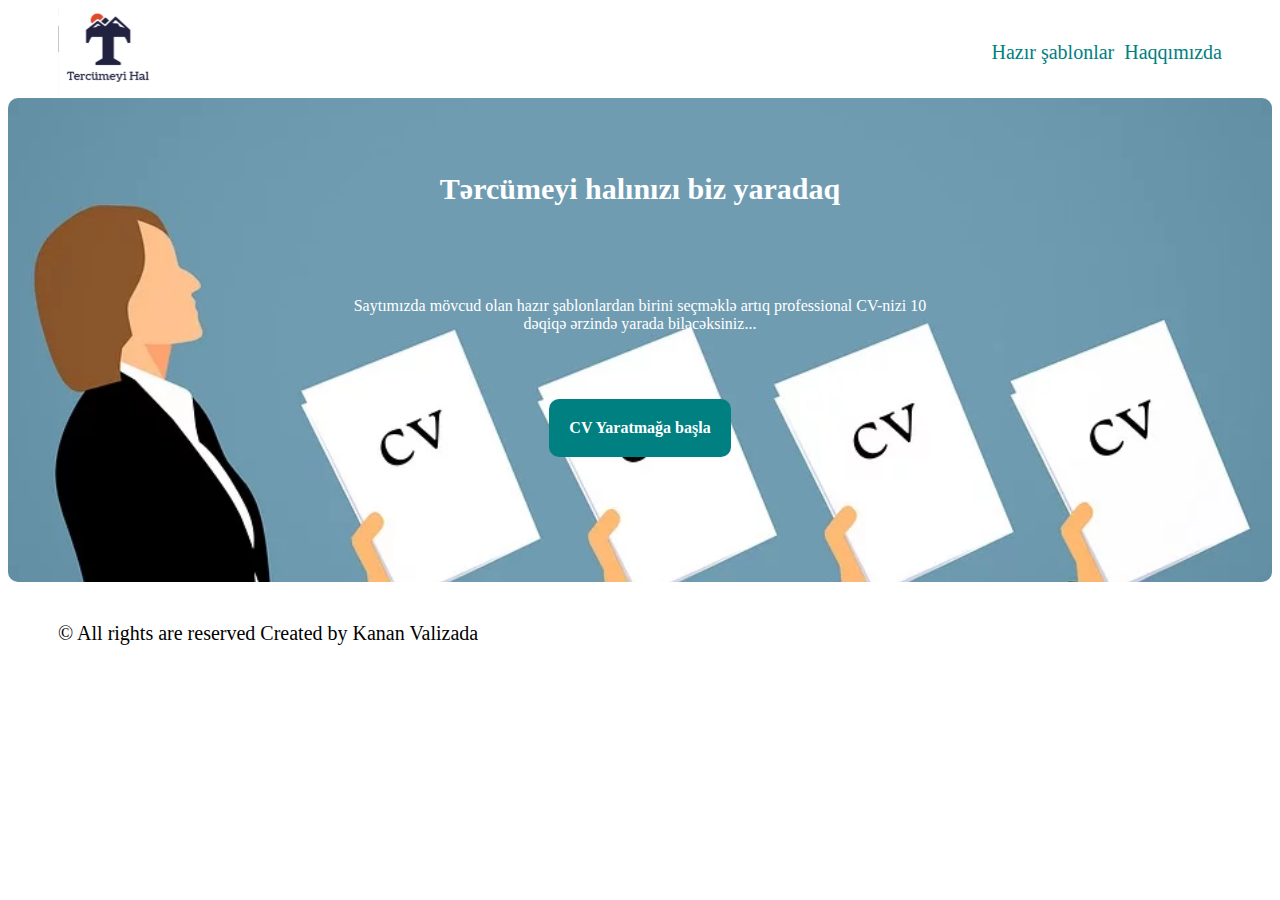
<file: index.html>
<!DOCTYPE html>
<html lang="en">
<head>
    <meta charset="UTF-8">
    <meta name="viewport" content="width=device-width, initial-scale=1.0">
    <meta http-equiv="X-UA-Compatible" content="ie=edge">
    <title>CV Creator</title>
    <link rel="stylesheet" href="css/index.css">
</head>
<body>
    <!-- //header -->
    <div class="nav">
    <div class="container navbar">
        <div class="navbar-logo" >
            <a href="index.html"><img src="img/Logo.png" width="100"></a> 
        </div class="navbar-logo">
        <ul class="navbar-menu">
            <li><a href="templates.html">Hazır şablonlar</a></li>
            <li><a href="#">Haqqımızda</a></li>
        </ul>
    </div>
    </div>
    <!-- //main -->
    <div class="sectCreateCv">
        <div class="container createCV">
            <h2 class="createCV-title">Tərcümeyi halınızı biz yaradaq</h2>
            <p class="createCV-desc">Saytımızda mövcud olan hazır şablonlardan birini seçməklə artıq professional CV-nizi 10 dəqiqə ərzində yarada biləcəksiniz...</p>
            <a href="CvEdit.html" class="createCV-btn ">CV Yaratmağa başla</a>
        </div>
    </div>
    <div class="footer">
        <div class="container">
            <p class="footer-text">&copy; All rights are reserved Created by Kanan Valizada</p>
        </div>
        
    </div>
</body>
</html>
</file>
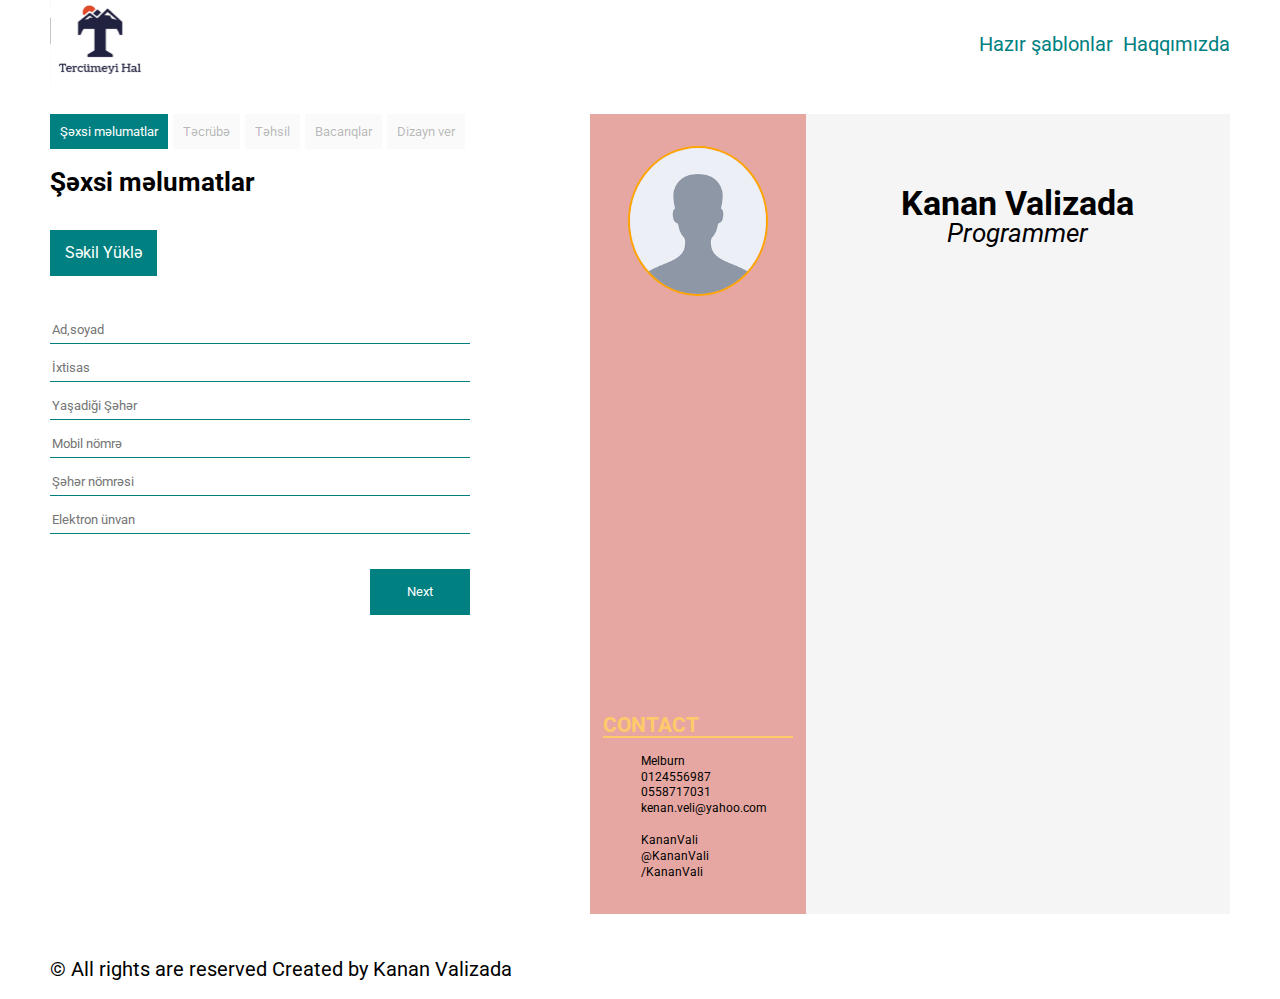
<file: CvEdit.html>
<!DOCTYPE html>
<html lang="en">
<head>
    <meta charset="UTF-8">
    <meta name="viewport" content="width=device-width, initial-scale=1.0">
    <title>CV yarat</title>
    <link rel="stylesheet" href="css/reset.css">
    <link rel="stylesheet" href="https://use.fontawesome.com/releases/v5.6.3/css/all.css" integrity="sha384-UHRtZLI+pbxtHCWp1t77Bi1L4ZtiqrqD80Kn4Z8NTSRyMA2Fd33n5dQ8lWUE00s/" crossorigin="anonymous" />
    <link href="https://fonts.googleapis.com/css2?family=Roboto&display=swap" rel="stylesheet">
    <link rel="stylesheet" href="css/CVtemp.css">
    <link rel="stylesheet" href="css/index.css">
    <link rel="stylesheet" href="css/CVedit.css">
    
</head>
<body>
    <div class="nav">
        <div class="container navbar">
            <div class="navbar-logo" >
                <a href="index.html"><img src="img/Logo.png" width="100"></a> 
            </div>
            <ul class="navbar-menu">
                <li><a href="templates.html">Hazır şablonlar</a></li>
                <li><a href="#">Haqqımızda</a></li>
            </ul>
        </div>
        </div>
        <div class="Cv-editor">
            <div class="container Cv-editor-keeper">
                <div class="CV-edit-sections">
                    <ul class="cvEditNav">
                        <li><button id="navPerson" type="button" class="navDone">Şəxsi məlumatlar</button></li>
                        <li><button id="navExp" type="button" disabled>Təcrübə</button></li>
                        <li><button id="navEducate" type="button" disabled>Təhsil</button></li>
                        <li><button id="navSkills" type="button" disabled>Bacarıqlar</button></li>
                        <li><button id="navDesign" type="button" disabled>Dizayn ver</button></li>
                    </ul>
                    <div id="CV-edit-personal" class="CV-edit-personal">
                        <h3 class="CV-edit-title">Şəxsi məlumatlar</h3>
                         <label for="edit-pict" class="personPictLabel">Səkil Yüklə</label>
                         <input  class="personPict" id="edit-pict" name="pict" type="file"/>
                         <form class="personal-info" action="">
                             <input id="edit-name" type="text" name="name" placeholder="Ad,soyad" />
                             <input id="edit-profess" type="text" name="prof" placeholder="İxtisas"/>
                             <input id="edit-city" type="text" name="city" placeholder="Yaşadiği Şəhər"/>
                             <input id="edit-mobile" type="number" name="mobile" placeholder="Mobil nömrə"/>
                             <input id="edit-phone" type="number" name="phone" placeholder="Şəhər nömrəsi"/>
                             <input id="edit-mail" type="email" name="mail" placeholder="Elektron ünvan"/>
                             <input id="edit-btn" class="personal-info-btn" type="button" name="next" value="Next"/>
                         </form>
                     </div>
                     <div class="CV-edit-experience">
                        <h3 class="CV-edit-title">İş təcrübəsi</h3>
                        <form class="personal-info" action="">
                            <input id="edit-exp-name" type="text" name="workName" placeholder="İş yer"/>
                            <textarea id="edit-exp-desc"  name="phone" placeholder="Görülən işlər"></textarea>
                            <label for="startDate">Başlanğıc tarixi</label>
                            <input id="edit-exp-startDate" type="date" name="startDate" />
                            <label for="endDate">Bitmə tarixi</label>
                            <input id="edit-exp-endDate"  type="date" name="endDate"/>
                            <button type="button" class="mainBtn">Əlavə et</button>
                            <button type="button" class="expContBtn mainBtn">Davam et</button>
                        </form>
                     </div>
                     <div class="CV-edit-education">
                        <h3 class="CV-edit-title ">Təhsil</h3>
                        <form class="personal-info" action="">
                            <input id="edit-edu-name" type="text" name="eduName" placeholder="İxtisas"/>
                            <textarea id="edit-edu-desc"  name="phone" placeholder="Təhsil yeri"></textarea>
                            <label for="startDate">Başlanğıc tarixi</label>
                            <input id="edit-edu-startDate" type="date" name="startDate" />
                            <label for="endDate">Bitmə tarixi</label>
                            <input id="edit-edu-endDate"  type="date" name="endDate"/>
                            <button type="button" class="editEduAddBtn mainBtn">Əlavə et</button>
                            <button type="button" class="eduNextBtn mainBtn ">Dəvam et</button>
                        </form>
                     </div>
                     <div class="CV-edit-skills">
                        <form class="personal-info addSkillForm" action="">
                            <h3 class="CV-edit-title">Bacarıqlar</h3>
                            <button type="button" class="addSkillBtn mainBtn ">Əlavə et</button>
                        </form>
                        <form class="languageSkillForm">
                            <h3 class="CV-edit-title">Dil bilikləri</h3>
                            <select class="skillSelectedLang">
                                <option disabled selected>Secin</option>
                                <option>Ingilis dili</option>
                                <option>Rus dili</option>
                                <option>Digər</option>
                            </select>
                            <p class="rangeText">Bilik səviyyəsi</p>
                            <input type="range" min="1" max="100" class="skillLangRange">
                            <button type="button" class="addLangSkillBtn mainBtn">Əlavə et</button>
                            <button type="button" class="goDesignBtn mainBtn">Dizayna Keç</button>
                        </form>
                     </div>
                     <div class="CV-edit-design">
                        <h3 class="CV-edit-title ">Dizayn Ver</h3>
                         <div class="imgDesign">
                            <label for="shape">Şəklin forması (Dörd künc? )</label> 
                            <input id="isImgSquare" name="shape" type="checkbox">
                            <label for="borderColor">Şəklin çərçivəsinin rəngi </label>
                            <input id="imgBorderColor" type="color" name="borderColor">
                         </div>
                         <div class="fontDesign">
                             <label for="mainFontColor">Əsas font rəngi</label>
                             <input id="mainFontColor" name="mainFontColor" type="color">
                             <label for="mainFontSize">Əsas font ölçüsü</label>
                             <input id="mainFontSize" name="mainFontSize" max="40" min="10" type="range">
                             <label for="secondFontColor">Ikinci font rəngi</label>
                             <input name="secondFontColor" type="color">
                             <label for="secondFontSize">Ikinci font ölçüsü</label>
                             <input name="secondFontSize" type="range">
                         </div>
                         <div class="backDesign">
                             <label for="sideBack">Köməkçi arxa fon rəngi</label>
                             <input id="sideBack" type="color" name="sideBack">
                             <label for="mainBack">Əsas arxa fon rəngi</label>
                             <input id="mainBack" type="color" name="mainBack">
                         </div>
                         <div>
                             <button type="button" id="goPrintBtn" class= "goPrintBtn">Çapa keç</button>
                         </div>

                     </div>
                </div>
             <div id="aba" class="CV">
                <div class="CV-side">
                    <div class="CV-side-imgKeeper">
                        <img id="display-pict" class="CV-side-img" src="img/profil.png" alt="">
                    </div>        
                    <div class="CV-interests">
                        <h3 class="CV-title title-interest">INTERESTS</h3>
                    </div>
                    <div class="CV-contacts">
                        <h3 class="CV-title">CONTACT</h3>
                        <div class="CV-contacts-items">
                            <p  class="CV-contacts-item"><i class="fas fa-home"></i> <span id="display-city">Melburn</span></p>
                            <p class="CV-contacts-item" ><i class="fas fa-phone"></i><span id="display-phone">0124556987</span> </p>
                            <p class="CV-contacts-item" ><i class="fas fa-mobile-alt"></i> <span id="display-mobile">0558717031</span></p>
                            <p class="CV-contacts-item" ><i class="fas fa-envelope"></i><span id="display-mail">kenan.veli@yahoo.com</span> </p>
                        </div>
                        <div class="CV-contacts-social">
                            <p class="CV-contacts-item" ><i class="fab fa-linkedin"></i> <span>KananVali</span></p>
                            <p class="CV-contacts-item"><i class="fab fa-twitter"></i> <span>@KananVali</span></p>
                            <p class="CV-contacts-item" ><i class="fab fa-facebook-f"></i><span>/KananVali</span> </p>
                        </div>
                    </div>
                </div>
                <div class="CV-main">
                    <div class="CV-main-header">
                        <h2 id="CV-main-header-name" class="CV-main-header-name" >Kanan Valizada</h2>
                        <p id="CV-main-header-proff" class="CV-main-header-profession"><i>Programmer</i></p>
                    </div>
                    <div class="CV-main-items" >
                        <div class="CV-main-experience">
                            <h3 class="CV-title title-experience">EXPERIENCE</h3>
                        </div>
                        <div class="CV-main-education">
                            <h3 class="CV-title dispEduTitle">EDUCATION</h3>
                        </div>
                       <div class="CV-main-skills">
                        <h3 class="CV-title title-skills">SKILLS</h3>
                        <div class="CV-main-skills-languages">
                             <h3 class="CV-main-skills-languages-title">Languages</h3>
                         </div>
                       </div>
                    </div>
                </div>
            </div>
            </div>  
        </div>
       <div class="printBtns">
           <button class="printBtn" id="printBtn" type="button">Çap et</button>
           <button class="printReturn" id="printReturn" type="button">Geri Qayit</button>
       </div>
        <div  class="footer">
            <div class="container">
                <p class="footer-text">&copy; All rights are reserved Created by Kanan Valizada</p>
            </div>
            
        </div>
        <script src="js/script.js"></script>

</body>
</html>
</file>
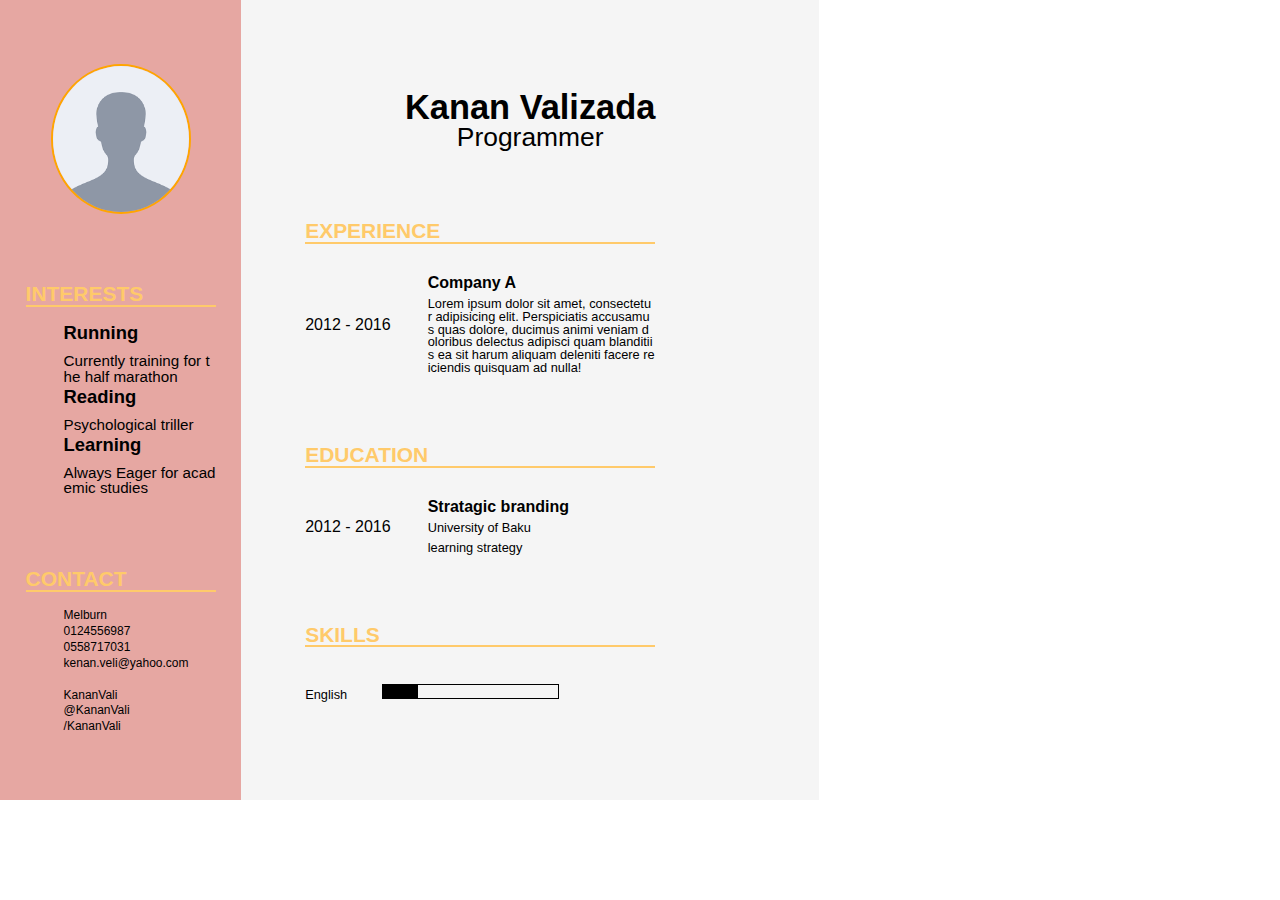
<file: CVtemp.html>
<!DOCTYPE html>
<html lang="en">
<head>
    <meta charset="UTF-8">
    <meta name="viewport" content="width=device-width, initial-scale=1.0">
    <meta http-equiv="X-UA-Compatible" content="ie=edge">
    <title>CV yaradılması</title>
    <link rel="stylesheet" href="css/reset.css">
    <link rel="stylesheet" href="https://use.fontawesome.com/releases/v5.6.3/css/all.css" integrity="sha384-UHRtZLI+pbxtHCWp1t77Bi1L4ZtiqrqD80Kn4Z8NTSRyMA2Fd33n5dQ8lWUE00s/" crossorigin="anonymous" />
    <link rel="stylesheet" href="css/CVtemp.css">
</head>
<body>
    <div id="aba" class="CV">
        <div class="CV-side">
            <div class="CV-side-imgKeeper">
                <img  class="CV-side-img" src="img/profil.png" alt="">
            </div>        
            <div class="CV-interests">
                <h3 class="CV-title">INTERESTS</h3>
                <div class="CV-interests-item">
                    <i class="fas fa-bolt CV-interests-icon"></i>
                    <ul>
                        <li class="CV-interests-title">Running</li>
                        <li class="CV-interests-text">Currently training for the half marathon</li>
                    </ul>
                </div>
                <div class="CV-interests-item">
                    <i class="fas fa-book"></i>
                    <ul>
                        <li class="CV-interests-title">Reading</li>
                        <li class="CV-interests-text">Psychological triller</li>
                    </ul>
                </div>
                <div class="CV-interests-item">
                    <i class="fas fa-graduation-cap"></i>
                    <ul>
                        <li class="CV-interests-title">Learning</li>
                        <li class="CV-interests-text">Always Eager for academic studies</li>
                    </ul>
                </div>
            </div>
            <div class="CV-contacts">
                <h3 class="CV-title">CONTACT</h3>
                <div class="CV-contacts-items">
                    <p class="CV-contacts-item"><i class="fas fa-home"></i> <span>Melburn</span></p>
                    <p class="CV-contacts-item" ><i class="fas fa-phone"></i><span>0124556987</span> </p>
                    <p class="CV-contacts-item" ><i class="fas fa-mobile-alt"></i> <span>0558717031</span></p>
                    <p class="CV-contacts-item" ><i class="fas fa-envelope"></i><span>kenan.veli@yahoo.com</span> </p>
                </div>
                <div class="CV-contacts-social">
                    <p class="CV-contacts-item" ><i class="fab fa-linkedin"></i> <span>KananVali</span></p>
                    <p class="CV-contacts-item"><i class="fab fa-twitter"></i> <span>@KananVali</span></p>
                    <p class="CV-contacts-item" ><i class="fab fa-facebook-f"></i><span>/KananVali</span> </p>
                </div>
            </div>
        </div>
        <div class="CV-main">
            <div class="CV-main-header">
                <h2 id="CV-main-header-name" class="CV-main-header-name" >Kanan Valizada</h2>
                <p class="CV-main-header-profession">Programmer</p>
            </div>
            <div class="CV-main-items" >
                <div class="CV-main-experience">
                    <h3 class="CV-title">EXPERIENCE</h3>
                    <div class="CV-main-experience-item">
                        <p class="CV-main-experience-item-date">
                            <span class="CV-main-experience-start">2012</span> - <span class="CV-main-experience-end">2016</span>
                        </p>
                        <div class="CV-main-experience-item-text">
                            <h4 class="CV-main-experience-title">Company A</h4>
                            <p class="CV-main-experience-text">Lorem ipsum dolor sit amet, consectetur adipisicing elit. Perspiciatis accusamus quas dolore, ducimus animi veniam doloribus delectus adipisci quam blanditiis ea sit harum aliquam deleniti facere reiciendis quisquam ad nulla! 
                            </p>
                        </div>
                    </div>
                </div>
                <div class="CV-main-education">
                    <h3 class="CV-title">EDUCATION</h3>
                    <div class="CV-main-education-item">
                        <p class="CV-main-education-item-date">
                            <span class="CV-main-education-start">2012</span> - <span class="CV-main-experience-end">2016</span>
                        </p>
                        <div class="CV-main-education-item-text">
                            <h4 class="CV-main-education-title">Stratagic branding</h4>
                            <p class="CV-main-education-text">University of Baku</p>
                            <p class="CV-main-education-text">learning strategy</p>
                        </div>
                    </div>
                </div>
               <div class="CV-main-skills">
                <h3 class="CV-title">SKILLS</h3>
                <div class="CV-main-skills-languages">
                    <h3 class="CV-main-skills-languages-title">Languages</h3>
                    <div>
                        <span  class="CV-main-skills-language">English</span>
                    <div class="skill-percentage">
                        <h1></h1>
                    </div>
                    </div>
                    
                </div>
               </div>
            </div>
        </div>
    </div>
</body>
</html>
</file>
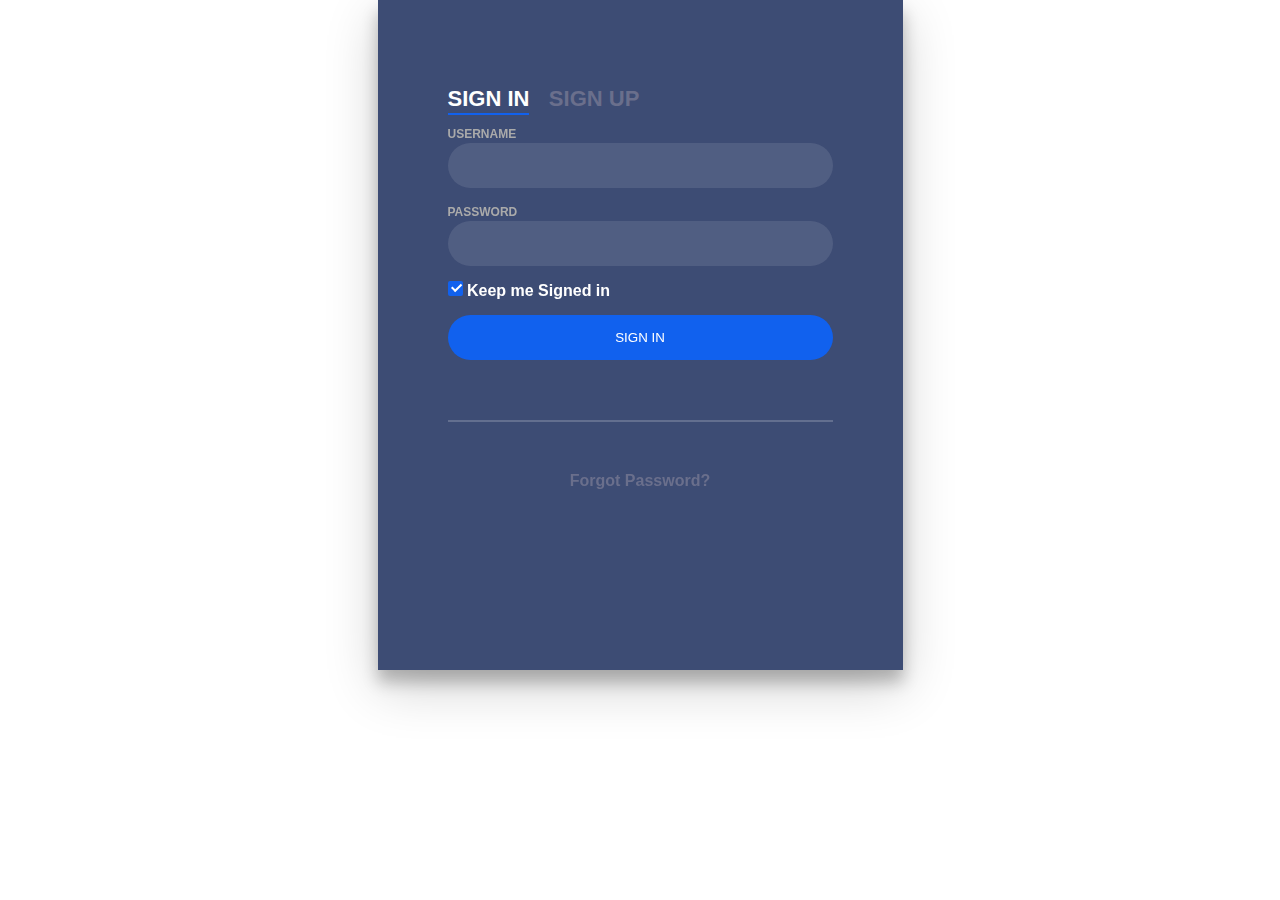
<file: loginPopup.html>
<!DOCTYPE html>
<html lang="en">
<head>
    <meta charset="UTF-8">
    <meta name="viewport" content="width=device-width, initial-scale=1.0">
    <title>Document</title>
    <link rel="stylesheet" href="css/loginPopup.css">
</head>
<body>
    <div class="login-wrap">
        <div class="login-html">
            <input id="tab-1" type="radio" name="tab" class="sign-in" checked><label for="tab-1" class="tab">Sign In</label>
            <input id="tab-2" type="radio" name="tab" class="sign-up"><label for="tab-2" class="tab">Sign Up</label>
            <div class="login-form">
                <div class="sign-in-htm">
                    <div class="group">
                        <label for="user" class="label">Username</label>
                        <input id="user" type="text" class="input">
                    </div>
                    <div class="group">
                        <label for="pass" class="label">Password</label>
                        <input id="pass" type="password" class="input" data-type="password">
                    </div>
                    <div class="group">
                        <input id="check" type="checkbox" class="check" checked>
                        <label for="check"><span class="icon"></span> Keep me Signed in</label>
                    </div>
                    <div class="group">
                        <input type="submit" class="button" value="Sign In">
                    </div>
                    <div class="hr"></div>
                    <div class="foot-lnk">
                        <a href="#forgot">Forgot Password?</a>
                    </div>
                </div>
                <div class="sign-up-htm">
                    <div class="group">
                        <label for="user" class="label">Username</label>
                        <input id="user" type="text" class="input">
                    </div>
                    <div class="group">
                        <label for="pass" class="label">Password</label>
                        <input id="pass" type="password" class="input" data-type="password">
                    </div>
                    <div class="group">
                        <label for="pass" class="label">Repeat Password</label>
                        <input id="pass" type="password" class="input" data-type="password">
                    </div>
                    <div class="group">
                        <label for="pass" class="label">Email Address</label>
                        <input id="pass" type="text" class="input">
                    </div>
                    <div class="group">
                        <input type="submit" class="button" value="Sign Up">
                    </div>
                    <div class="hr"></div>
                    <div class="foot-lnk">
                        <label for="tab-1">Already Member?</a>
                    </div>
                </div>
            </div>
        </div>
    </div>
</body>
</html>
</file>
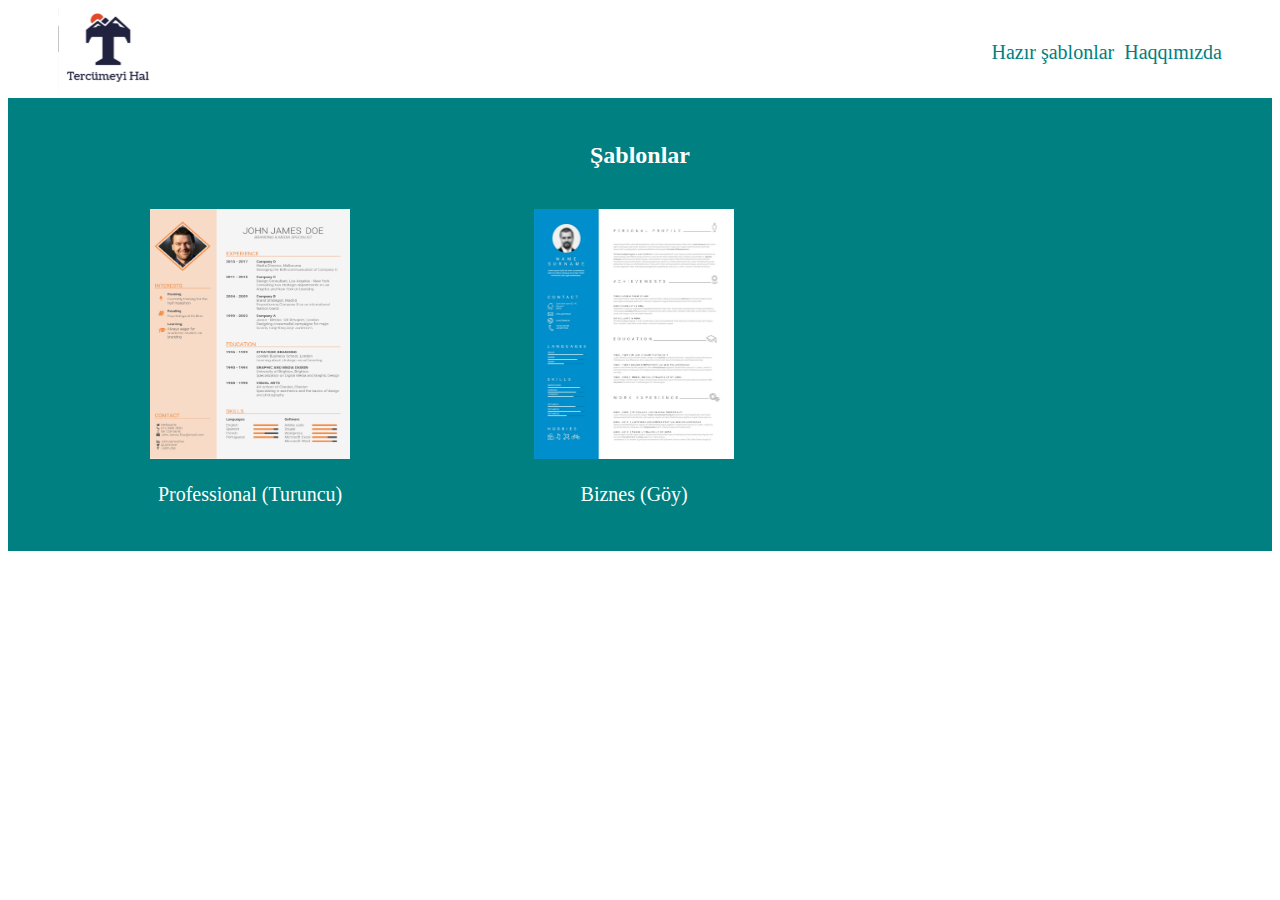
<file: templates.html>
<!DOCTYPE html>
<html lang="en">
<head>
    <meta charset="UTF-8">
    <meta name="viewport" content="width=device-width, initial-scale=1.0">
    <meta http-equiv="X-UA-Compatible" content="ie=edge">
    <title>Şablonlar</title>
    <link rel="stylesheet" href="css/index.css">
    <link rel="stylesheet" href="css/templates.css">
</head>
<body>
    <div class="nav">
        <div class="container navbar">
            <div class="navbar-logo" >
                <a href="index.html">
                    <img src="img/Logo.png" width="100">
                </a>
                </div class="navbar-logo">
            <ul class="navbar-menu">
                <li><a href="#">Hazır şablonlar</a></li>
                <li><a href="#">Haqqımızda</a></li>
            </ul>
        </div>
        </div>
        <div class="templates">
            <div class="container temp">
                <h2 class="temp-title">Şablonlar</h2>
                <div class="temp-cards">
                    <div class="temp-cards-item">
                        <div>
                        <img class="temp-cards-item-img" src="img/tmpOrang.jpg" alt="">
                        <button class="temp-cards-item-btn">Şablonu seç</button>
                        </div>
                        <p class="temp-cards-item-name">Professional (Turuncu)</p>
                    </div>
                    <div class="temp-cards-item">
                        <div>
                        <img class="temp-cards-item-img" src="img/business-sade.jpg" alt="">
                        <button class="temp-cards-item-btn">Şablonu seç</button>
                    </div>
                        <p class="temp-cards-item-name">Biznes (Göy)</p>
                    </div>
                </div>
            </div>
        </div>
</body>
</html>
</file>
<file: css/index.css>
/* //nav  */

.container{
    margin: 0 50px;
}

.navbar{
    display: flex;
    justify-content: space-between;
    
}
.navbar-menu{
    display: flex;
    align-items: center;
}
.navbar-menu li  {
    text-decoration: none;
    list-style: none;
    margin-left: 10px;
}

.navbar-menu li a{
    text-decoration: none;
    color: teal;
    font-size: 20px;
}

/* CreateCV */

.sectCreateCv{
background-image: url("../img/CrtBck.webp");
background-repeat: no-repeat;
background-size: cover;
background-position: center;
padding: 50px 0;
border-radius: 10px;
}
.createCV{
    display: flex;
    flex-direction: column;
    align-items: center;
    justify-content: center;

}
.createCV-title{
    color: white;
    font-weight: 700;
    padding-bottom: 50px ;
    font-size: 30px;
}
.createCV-desc{
    width: 50%;
    color: white;
    text-align: center;
    padding-bottom: 50px;
}
.createCV-btn{
    display: block;
    background-color: teal;
    color: white;
    text-decoration: none;
    padding: 20px;
    font-weight: 700;
    border-radius: 10px;
    transition: color, background 0.5s;
    margin-bottom: 75px;
    cursor: pointer;
}
.createCV-btn:hover{
    background-color: turquoise;
    color: teal;
}

/* footer */

.footer{
    background-color: white;
    padding: 20px 0 ;
    color: black;
    font-size: 20px;
}
</file>
<file: css/CVtemp.css>
*{
    word-break: break-all;
}
.CV{
    display: flex;
    min-height: 800px;
}
.CV-side{
    min-width: 190px;
    max-width: 190px;
    padding: 5% 2%;
    display: flex;
    flex-direction: column;
    justify-content: space-between;
    background-color: #e0948ed1;
}
.CV-side-imgKeeper{
    overflow: hidden;
    background-image: url(../img/profil.png);
    background-position: center;
    background-size: cover;
    height: 150px;
    box-sizing: border-box;
    border: 2px orange solid;
    border-radius: 50%;
    width: 140px;
    align-self: center;
    margin: 0 auto;
}
.CV-side-img{
    width: 100%;
    height: 100%;
}


.CV-interests{
    padding: 10% 0;
}
.CV-interests-text{
    font-size: 95%;
}
.CV-interests-title{
    font-weight: 700;
    margin-bottom: 7%;
    font-size: 115%;
    
}
.CV-interests-item,.CV-contacts-item {
    display: flex;
    align-items: center;
    justify-content: space-between;
    margin-bottom: 2%;
}

.CV-contacts-items{
    margin-bottom: 20px;
}
.CV-contacts-item span{
    display: block;
    width: 80%;
    font-size: 75%;
    word-break: break-all;
}
.CV-interests-item ul {
    width: 80%;
}
#sport,#bookRead,#education{
    display: none;
}

.CV-interests i{
    font-size: 96%;
    color:#ffca6a
}
 .CV-contacts .fas,.CV-contacts .fab{
    font-size: 96%;
    color: black;
}
ul {
    list-style: none;
}
.CV-title{
    color: #ffca6a;
    border-bottom: 2px #ffca6a solid;
    margin-bottom: 9%;
    margin-top: 20%;
    font-size: 131%;
}


/* CV MAIN */

.CV-main{

    width: 450px;
    padding: 0 5% 20px;
    background-color: #f5f5f5;
}
.CV-main-items{
    width: 350px;
}
.CV-main-header{
    text-align: center;
    padding: 20% 0 0 0;
}
.CV-main-header-name{
    font-size: 215%;
    word-break: break-all;
}
.CV-main-header-profession{
    font-size: 165%;
}
.CV-main-experience-item,.CV-main-education-item{
    display: flex;
    align-items: center;
    margin-bottom: 20px;
    justify-content: space-between;
}

.CV-main-experience-item-text,.CV-main-education-item-text{
    width: 65%;
}
.CV-main-experience-title,
.CV-main-education-title,
.CV-main-experience-item-date,
.CV-main-education-item-date,
.CV-main-skills-languages-title{
    font-size: 100%;
}
*{
    font-family: 'Roboto', sans-serif;
}

.CV-main-experience-text,
.CV-main-education-text,
.CV-main-skills-language{
    font-size: 80%;
    margin-top: 3%;
}

.CV-main-skills-languages-title{
    font-weight: 700;
    margin-bottom: 5%;
}
.CV-main-skills-languages div{
    display: flex;
}
.CV-main-skills-language{
    margin-right: 10%;
}
.skill-percentage{
    margin: 5px 0 ;
    height: 1vw;
    width: 50%;
    position: relative;
    border: 1px solid black;
}
.skill-percentage h1 {
position: absolute;
top: 0;
left: 0;
bottom: 0;
width: 20%;
background-color:black ;
}
.title-interest, .title-experience,.title-skills,.CV-main-skills-languages-title{
    display: none;
}
</file>
<file: css/CVedit.css>
.Cv-editor-keeper {
    display: flex;
    justify-content: space-between;
}
.Cv-editor{
    padding: 25px 0;
}
.personal-info{
    margin-top: 25px;
    display: flex;
    flex-direction: column;
}
.personal-info input,.personal-info label{
    margin-bottom: 10px;
    border: none;
    outline: none;
    border-bottom: 1px solid teal;
    height: 25px;
}
.personal-info-btn{
    width: 100px;
    align-self:flex-end;
    margin-top: 25px;
    padding: 15px 25px ;
    background-color: teal;
    color: white;
    cursor: pointer;
    height: initial !important;
}
.CV-edit-title{
    font-size: 26px;
    padding: 20px 0;
}
.CV-edit-interests{
    display: flex;
    justify-content: space-between;
    flex-direction: column;
}
.CV-edit-sections{
    display: flex;
    flex-direction: column;
}
.cvEditNav button{
    padding: 10px;
    outline: none;
    border: none;
    margin-right: 5px;
}
.interest-select{
    padding-bottom: 20px;
    display: flex;
    justify-content: space-between;
    align-items: center;
    font-size: 18px;
}

.interest-select select{
    margin-left: 15px;
    height: 30px;
}
.interest-title{
    display: flex;
    justify-content: space-between;
    align-items: center;
    font-size: 18px;
    margin-bottom: 20px;
}

.interest-title input{
    margin-left: 15px;
    height: 20px;

}
.interest-desc p{
font-size: 18px;
margin-bottom: 15px;
}
.interest-desc textarea{
    width: 100%;
    height: 100px;
    margin-bottom: 20px;
}
.interest-btn-add{
    align-self: flex-end;
    padding: 15px 25px ;
    background-color: teal;
    color: white;
    cursor: pointer;
}
.interest-btn-new,.interest-btn-next{
    display: none;
    padding: 15px 25px ;
    background-color: teal;
    color: white;
    margin-top: 20px;
    font-size: 20px;
    cursor: pointer;
}
.CV-edit-experience{
    display: none;
}
.CV-edit-experience textarea{
margin-bottom: 20px;
height: 50px;
}
.CV-edit-education,.addSkillForm,.languageSkillForm,.CV-edit-design{
    display : none
}
.dispEduTitle{
    display: none;
}
.cvEditNav li{
float: left;
outline: none;


}
.mainBtn{
    padding: 15px;
    background-color: teal;
    outline: none;
    color: white;
    margin-bottom: 10px;
    cursor: pointer;
}
.navDone {
    cursor: pointer;
    background-color: teal;
    color: white;
    transition: 1s;
}
.imgDesign,.fontDesign,.backDesign{
    display: flex;
    flex-direction: column;

}
.personPictLabel{
    background-color: teal;
    display: inline-block;
    padding: 15px;
    margin: 15px 0;
    color: white;
    cursor: pointer;
}
.printBtns{
    margin: 0 auto;
    display: flex;
    width: fit-content;
}
.goPrintBtn{
    padding: 20px;
    margin-top: 20px;
    background-color: teal;
    outline: none;
    color: white;
}
.printBtn{
    display: none;
    padding: 20px;
    margin-right: 10px;
    background-color: teal;
    outline: none;
    color: white;
}
.printReturn{
    display: none;
    padding: 20px;
    background-color: teal;
    outline: none;
    color: white;
}
.personPict{
    display: none;
}
</file>
<file: css/loginPopup.css>
body{
	margin:0;
	color:#6a6f8c;
	font:600 16px/18px 'Open Sans',sans-serif;
}
.login{
    position: absolute;
    top: 0;
    left: 0;
    right: 0;
    bottom: 0;
    background-color: rgba(0,0,0,0.5);
    transition: 1s;
    display: none;

}
*,:after,:before{box-sizing:border-box}
.clearfix:after,.clearfix:before{content:'';display:table}
.clearfix:after{clear:both;display:block}
a{color:inherit;text-decoration:none}

.login-wrap{
	width:100%;
	margin:auto;
	max-width:525px;
	min-height:670px;
	position:relative;
	background:url(https://raw.githubusercontent.com/khadkamhn/day-01-login-form/master/img/bg.jpg) no-repeat center;
	box-shadow:0 12px 15px 0 rgba(0,0,0,.24),0 17px 50px 0 rgba(0,0,0,.19);
}
.login-html{
	width:100%;
	height:100%;
	position:absolute;
	padding:90px 70px 50px 70px;
	background:rgba(40,57,101,.9);
}
.login-html .sign-in-htm,
.login-html .sign-up-htm{
	top:0;
	left:0;
	right:0;
	bottom:0;
	position:absolute;
	transform:rotateY(180deg);
	backface-visibility:hidden;
	transition:all .4s linear;
}
.login-html .sign-in,
.login-html .sign-up,
.login-form .group .check{
	display:none;
}
.login-html .tab,
.login-form .group .label,
.login-form .group .button{
	text-transform:uppercase;
}
.login-html .tab{
	font-size:22px;
	margin-right:15px;
	padding-bottom:5px;
	margin:0 15px 10px 0;
	display:inline-block;
	border-bottom:2px solid transparent;
}
.login-html .sign-in:checked + .tab,
.login-html .sign-up:checked + .tab{
	color:#fff;
	border-color:#1161ee;
}
.login-form{
	min-height:345px;
	position:relative;
	perspective:1000px;
	transform-style:preserve-3d;
}
.login-form .group{
	margin-bottom:15px;
}
.login-form .group .label,
.login-form .group .input,
.login-form .group .button{
	width:100%;
	color:#fff;
	display:block;
}
.login-form .group .input,
.login-form .group .button{
	border:none;
	padding:15px 20px;
	border-radius:25px;
	background:rgba(255,255,255,.1);
}
.login-form .group input[data-type="password"]{
	text-security:circle;
	-webkit-text-security:circle;
}
.login-form .group .label{
	color:#aaa;
	font-size:12px;
}
.login-form .group .button{
	background:#1161ee;
}
.login-form .group label .icon{
	width:15px;
	height:15px;
	border-radius:2px;
	position:relative;
	display:inline-block;
	background:rgba(255,255,255,.1);
}
.login-form .group label .icon:before,
.login-form .group label .icon:after{
	content:'';
	width:10px;
	height:2px;
	background:#fff;
	position:absolute;
	transition:all .2s ease-in-out 0s;
}
.login-form .group label .icon:before{
	left:3px;
	width:5px;
	bottom:6px;
	transform:scale(0) rotate(0);
}
.login-form .group label .icon:after{
	top:6px;
	right:0;
	transform:scale(0) rotate(0);
}
.login-form .group .check:checked + label{
	color:#fff;
}
.login-form .group .check:checked + label .icon{
	background:#1161ee;
}
.login-form .group .check:checked + label .icon:before{
	transform:scale(1) rotate(45deg);
}
.login-form .group .check:checked + label .icon:after{
	transform:scale(1) rotate(-45deg);
}
.login-html .sign-in:checked + .tab + .sign-up + .tab + .login-form .sign-in-htm{
	transform:rotate(0);
}
.login-html .sign-up:checked + .tab + .login-form .sign-up-htm{
	transform:rotate(0);
}

.hr{
	height:2px;
	margin:60px 0 50px 0;
	background:rgba(255,255,255,.2);
}
.foot-lnk{
	text-align:center;
}
</file>
<file: css/templates.css>
.templates{
background-color: teal;
}
.temp{
color: white;
padding: 25px 0;
}
.temp-title{
padding: 0 20px 20px 20px ;
color: white;
text-align: center;
}
.temp-cards{
    display: flex;
}
.temp-cards-item{
    width: 33%;
    display: flex;
    flex-direction: column;
    align-items: center;
    transition: all 0.5s;
}
.temp-cards-item-img{
    width: 200px;
    height: 250px;

}
.temp-cards-item div{
    position: relative;
    align-items: center;
}

.temp-cards-item div::before{
    content: "";
    position: absolute;
    top: 0;
    left: 0;
    bottom: 0;
    right: 0;
    cursor: pointer;
    background-color: rgba(0, 0, 0, 0); 
    transition: all 0.5s;
    
}
.temp-cards-item div:hover::before{
    background-color: rgba(0, 0, 0, 0.5); 
}
.temp-cards-item div:hover .temp-cards-item-btn{
   opacity: 1;
}
.temp-cards-item-btn{
    position: absolute;
    border: none;
    top: 40%;
    left: 25%;
    cursor: pointer;
    background-color: teal;
    color: white;
    padding: 10px;
    font-weight: 700;
    opacity: 0;
    transition: opacity, 0.5s;
}
.temp-cards-item-btn:hover{
    color: teal;
    background-color: turquoise;
}
.temp-cards-item-name{
 font-size: 20px;
 font-weight: 500;
}
</file>
